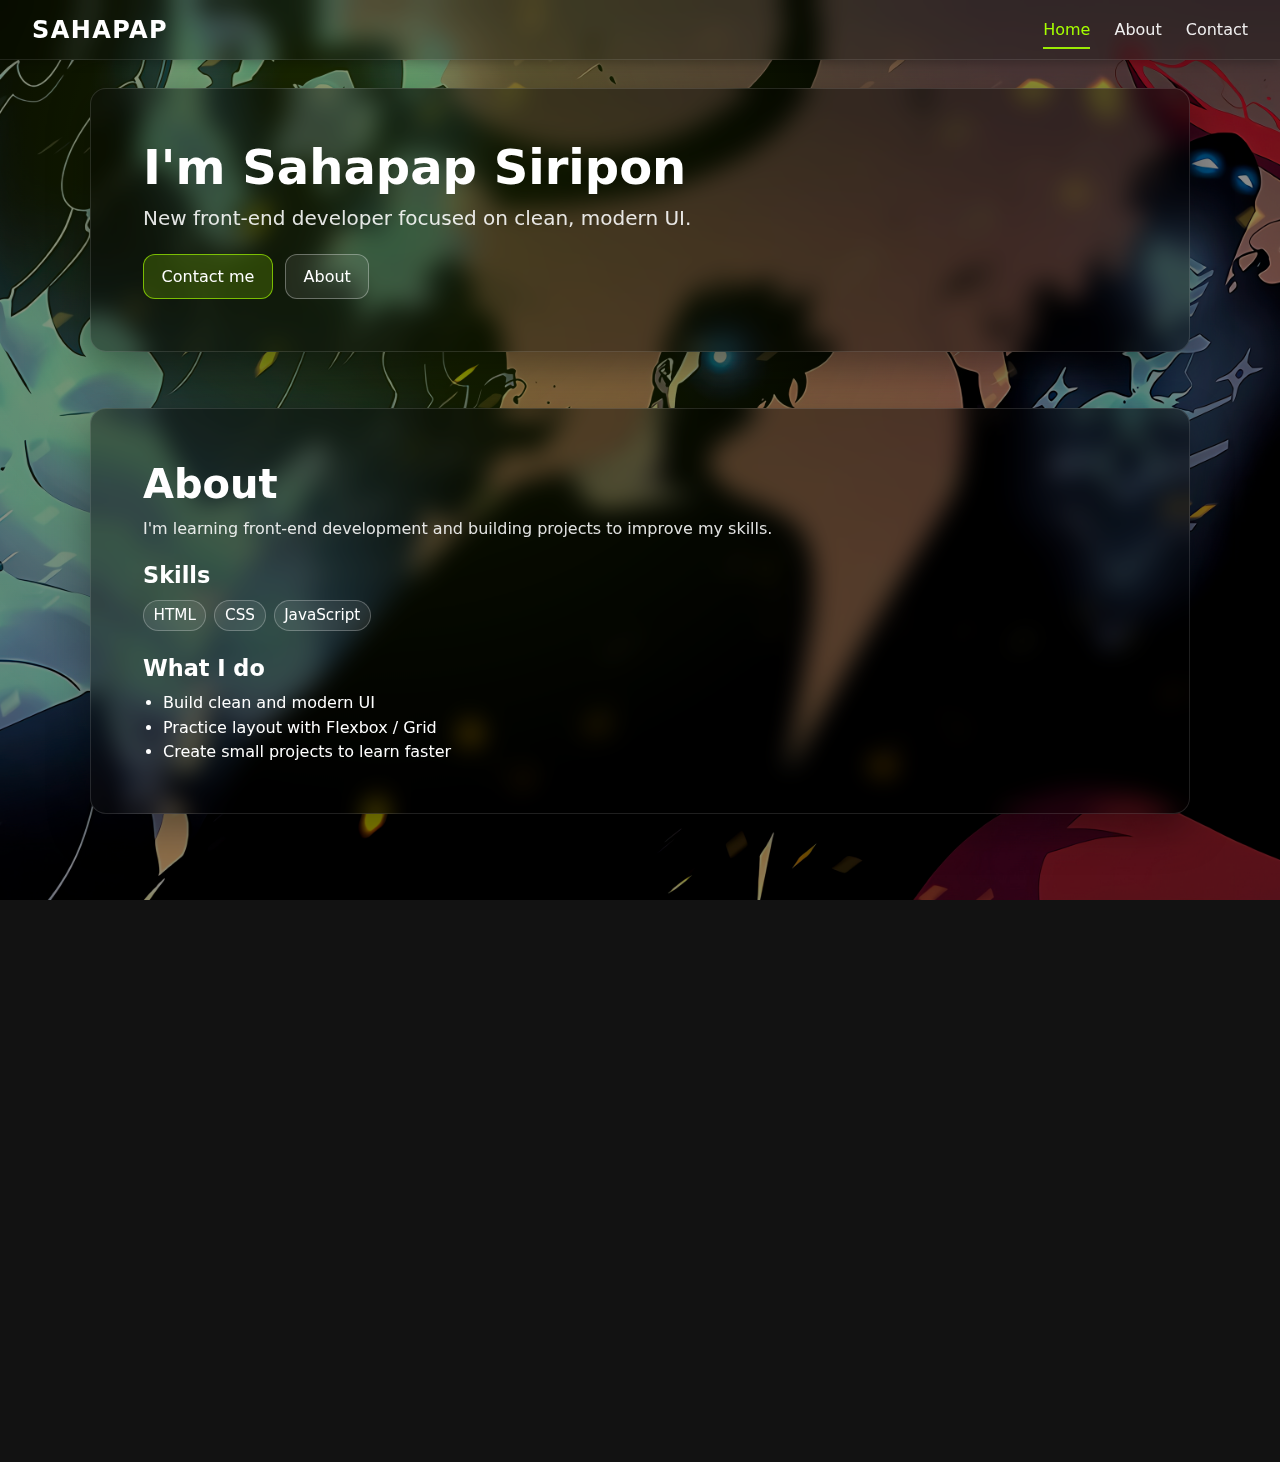
<file: 001/index.html>
<!doctype html>
<html lang="en">
<head>
  <meta charset="UTF-8" />
  <meta name="viewport" content="width=device-width, initial-scale=1" />
  <title>Sahapap Siripon | Front-end Developer</title>
  <meta name="description" content="Sahapap Siripon — new front-end developer building clean, modern UI." />
  <meta name="color-scheme" content="dark" />
  <meta name="theme-color" content="#0b0b0b" />
  <link rel="preload" href="solo-leveling-3840x2160-14657.jpg" as="image" />
  <link rel="stylesheet" href="style.css" />
</head>
<body>
  <a class="skip-link" href="#home">Skip to content</a>

  <header class="navbar">
    <a class="logo" href="#home">SAHAPAP</a>

    <button
      class="nav-toggle-btn"
      id="nav-toggle"
      type="button"
      aria-controls="primary-navigation"
      aria-expanded="false"
    >
      <span class="sr-only">Menu</span>
      <span class="bars" aria-hidden="true">
        <span></span>
        <span></span>
        <span></span>
      </span>
    </button>

    <nav class="menu" id="primary-navigation" aria-label="Primary navigation">
      <ul>
        <li><a href="#home" class="active">Home</a></li>
        <li><a href="#about">About</a></li>
        <li><a href="#contact">Contact</a></li>
      </ul>
    </nav>
  </header>

  <main>
    <section id="home" class="home">
      <div class="hero-card card">
        <h1>I'm Sahapap Siripon</h1>
        <p>New front-end developer focused on clean, modern UI.</p>

        <div class="hero-actions">
          <a class="btn primary" href="#contact">Contact me</a>
          <a class="btn" href="#about">About</a>
        </div>
      </div>
    </section>

    <section id="about" class="about">
      <div class="section-card card">
        <h2>About</h2>
        <p>I'm learning front-end development and building projects to improve my skills.</p>

        <h3>Skills</h3>
        <div class="chips">
          <span class="chip">HTML</span>
          <span class="chip">CSS</span>
          <span class="chip">JavaScript</span>
        </div>

        <h3>What I do</h3>
        <ul class="list">
          <li>Build clean and modern UI</li>
          <li>Practice layout with Flexbox / Grid</li>
          <li>Create small projects to learn faster</li>
        </ul>
      </div>
    </section>

    <section id="contact" class="contact">
      <div class="section-card card">
        <h2>Contact</h2>
        <p>If you'd like to work together, feel free to reach out.</p>

        <div class="contact-grid">
          <a class="contact-item" href="mailto:knot1245@email.com">knot1245@email.com</a>
          <a class="contact-item" href="https://github.com/Haruma1w" target="_blank" rel="noopener noreferrer">GitHub</a>
          <a class="contact-item" href="https://www.instagram.com/knott_sp/" target="_blank" rel="noopener noreferrer">Instagram</a>
        </div>
      </div>
    </section>
  </main>

  <footer class="footer">
    <div class="footer-card card card--flat">
      <div class="footer-grid">
        <div class="footer-col">
          <div class="footer-title">SAHAPAP</div>
          <p class="footer-text">New front-end developer. Building modern UI and learning every day.</p>
        </div>

        <div class="footer-col">
          <div class="footer-title">Quick links</div>
          <div class="footer-links">
            <a href="#home">Home</a>
            <a href="#about">About</a>
            <a href="#contact">Contact</a>
          </div>
        </div>

        <div class="footer-col">
          <div class="footer-title">Contact</div>
          <div class="footer-links">
            <a href="mailto:knot1245@email.com">knot1245@email.com</a>
            <a href="https://www.instagram.com/knott_sp/" target="_blank" rel="noopener noreferrer">Instagram</a>
            <a href="https://github.com/Haruma1w" target="_blank" rel="noopener noreferrer">GitHub</a>
          </div>
        </div>
      </div>

      <div class="footer-bottom">© <span id="year"></span> Sahapap Siripon</div>
    </div>
  </footer>

  <script src="script.js" defer></script>
</body>
</html>
</file>
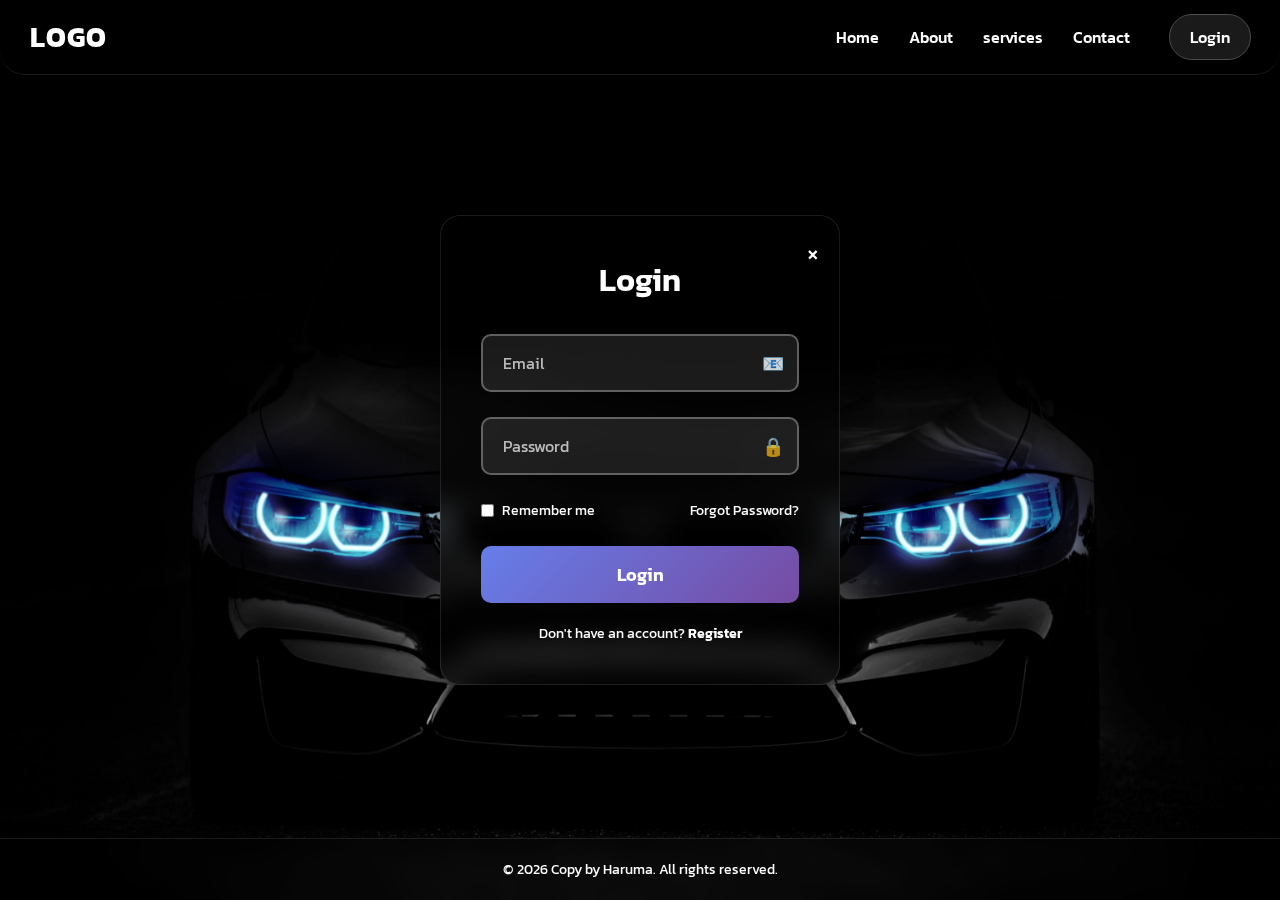
<file: 003/index.html>
<!DOCTYPE html>
<html lang="en">
<head>
    <meta charset="UTF-8">
    <meta name="viewport" content="width=device-width, initial-scale=1.0">
    <title>Login Page</title>
    <link rel="stylesheet" href="style.css">
</head>
<body>
    <div class="navbar">
        <div class="logo">LOGO</div>
        <div class="menu">
            <ul>
                <li><a href="">Home</a></li>
                <li><a href="">About</a></li>
                <li><a href="">services</a></li>
                <li><a href="">Contact</a></li>
            </ul>
        </div>
        <div class="Login"><a href="#">Login</a></div>
    </div>
    <div class="login">
        <span class="close-btn">&times;</span>
        <h1>Login</h1>
        <form action="">
            <div class="input-group">
                <input type="email" placeholder="Email">
                <span class="icon">📧</span>
            </div>
            <div class="input-group">
                <input type="password" placeholder="Password">
                <span class="icon">🔒</span>
            </div>
            <div class="remember-forgot">
                <label><input type="checkbox" id="remember"> Remember me</label>
                <a href="#">Forgot Password?</a>
            </div>
            <button type="submit">Login</button>
            <div class="register-link">
                Don't have an account? <a href="#">Register</a>
            </div>
        </form>
    </div>
    
    <footer>
        <p>&copy; 2026 Copy by Haruma. All rights reserved.</p>
    </footer>
</body>
</html>
</file>
<file: 001/style.css>
* {
  margin: 0;
  padding: 0;
  box-sizing: border-box;
}

:root {
  --header-h: 60px;
  --radius: 16px;
  --accent: #a6ff00;
  --text: #ffffff;
  --muted: rgba(255, 255, 255, 0.88);
  --glass: rgba(0, 0, 0, 0.38);
  --glass-strong: rgba(0, 0, 0, 0.66);
  --border: rgba(255, 255, 255, 0.12);
  --shadow: 0 16px 40px rgba(0, 0, 0, 0.35);
  --shadow-strong: 0 18px 55px rgba(0, 0, 0, 0.5);
  --max: 1100px;
  --pad: 2rem;
}

html {
  scroll-behavior: smooth;
}

body {
  font-family: system-ui, -apple-system, Segoe UI, Roboto, Arial, sans-serif;
  min-height: 100vh;
  color: var(--text);
  background: url("solo-leveling-3840x2160-14657.jpg") no-repeat center / cover fixed;
  padding-top: var(--header-h);
  position: relative;
}

body::before {
  content: "";
  position: fixed;
  inset: 0;
  background: radial-gradient(circle at 30% 20%, rgba(166, 255, 0, 0.18), transparent 55%),
    rgba(0, 0, 0, 0.45);
  pointer-events: none;
  z-index: -1;
}

a {
  color: inherit;
}

a:focus-visible,
button:focus-visible {
  outline: 2px solid rgba(166, 255, 0, 0.9);
  outline-offset: 3px;
}

.sr-only {
  position: absolute;
  width: 1px;
  height: 1px;
  padding: 0;
  margin: -1px;
  overflow: hidden;
  clip: rect(0, 0, 0, 0);
  white-space: nowrap;
  border: 0;
}

.skip-link {
  position: absolute;
  left: -999px;
  top: 0.75rem;
  z-index: 2000;
  padding: 0.75rem 1rem;
  border-radius: 12px;
  background: rgba(0, 0, 0, 0.8);
  border: 1px solid rgba(255, 255, 255, 0.25);
  text-decoration: none;
}

.skip-link:focus {
  left: 0.75rem;
}

.navbar {
  height: var(--header-h);
  position: fixed;
  top: 0;
  left: 0;
  right: 0;
  z-index: 1000;
  display: flex;
  justify-content: space-between;
  align-items: center;
  padding: 0 var(--pad);
  background: rgba(0, 0, 0, 0.22);
  backdrop-filter: blur(12px);
  border-bottom: 1px solid rgba(255, 255, 255, 0.1);
  box-shadow: 0 2px 10px rgba(0, 0, 0, 0.25);
}

.logo {
  font-size: 1.5rem;
  font-weight: 800;
  letter-spacing: 0.06em;
  text-decoration: none;
}

.nav-toggle-btn {
  display: none;
  align-items: center;
  justify-content: center;
  width: 44px;
  height: 44px;
  border-radius: 12px;
  border: 1px solid rgba(255, 255, 255, 0.22);
  background: rgba(0, 0, 0, 0.18);
  cursor: pointer;
  position: relative;
}

.nav-toggle-btn .bars {
  display: inline-flex;
  flex-direction: column;
  justify-content: center;
  gap: 6px;
}

.nav-toggle-btn .bars span {
  display: block;
  width: 20px;
  height: 2px;
  background: #ffffff;
  border-radius: 2px;
  transition: transform 0.2s ease, opacity 0.2s ease;
}

.navbar.is-open .nav-toggle-btn .bars span:nth-child(2) {
  opacity: 0;
}

.navbar.is-open .nav-toggle-btn .bars span:nth-child(1) {
  transform: translateY(8px) rotate(45deg);
}

.navbar.is-open .nav-toggle-btn .bars span:nth-child(3) {
  transform: translateY(-8px) rotate(-45deg);
}

.menu {
  display: flex;
  align-items: center;
}

.menu ul {
  display: flex;
  align-items: center;
  gap: 1.5rem;
  list-style: none;
}

.menu a {
  text-decoration: none;
  position: relative;
  padding: 0.35rem 0;
  color: rgba(255, 255, 255, 0.92);
  transition: color 0.2s ease;
}

.menu a:hover {
  color: var(--accent);
}

.menu a::after {
  content: "";
  position: absolute;
  left: 0;
  bottom: -4px;
  height: 2px;
  width: 100%;
  background: rgba(166, 255, 0, 0.9);
  transform: scaleX(0);
  transform-origin: left;
  transition: transform 0.2s ease;
}

.menu a:hover::after,
.menu a.active::after {
  transform: scaleX(1);
}

.menu a.active {
  color: var(--accent);
}

main {
  display: block;
}

section {
  padding: 1.75rem var(--pad);
  display: flex;
  align-items: center;
  justify-content: center;
}

section[id] {
  scroll-margin-top: calc(var(--header-h) + 16px);
}

.card {
  width: min(var(--max), 100%);
  padding: 3.25rem;
  border-radius: var(--radius);
  background: var(--glass);
  backdrop-filter: blur(12px);
  box-shadow: var(--shadow);
  border: 1px solid var(--border);
  opacity: 0;
  transform: translateY(10px);
  transition: opacity 0.45s ease, transform 0.45s ease, box-shadow 0.25s ease, border-color 0.25s ease;
}

.card.is-visible {
  opacity: 1;
  transform: translateY(0);
}

.card:hover {
  transform: translateY(-2px);
  border-color: rgba(166, 255, 0, 0.28);
  box-shadow: var(--shadow-strong);
}

.card--flat:hover {
  transform: translateY(0);
  border-color: var(--border);
  box-shadow: var(--shadow);
}

.hero-card h1 {
  font-size: clamp(2rem, 5vw, 3rem);
  line-height: 1.1;
}

.hero-card p {
  margin-top: 0.75rem;
  font-size: clamp(1rem, 2.5vw, 1.25rem);
  color: var(--muted);
}

.section-card h2 {
  font-size: clamp(1.75rem, 4vw, 2.5rem);
  line-height: 1.15;
}

.section-card h3 {
  margin-top: 1.5rem;
  font-size: clamp(1.1rem, 3vw, 1.4rem);
}

.section-card p {
  margin-top: 0.75rem;
  color: var(--muted);
}

.hero-actions {
  margin-top: 1.5rem;
  display: flex;
  gap: 0.75rem;
  flex-wrap: wrap;
}

.btn {
  display: inline-flex;
  align-items: center;
  justify-content: center;
  padding: 0.75rem 1.1rem;
  border-radius: 12px;
  text-decoration: none;
  color: var(--text);
  border: 1px solid rgba(255, 255, 255, 0.32);
  background: rgba(255, 255, 255, 0.08);
  transition: transform 0.2s ease, background 0.2s ease, border-color 0.2s ease;
}

.btn:hover {
  transform: translateY(-1px);
  background: rgba(255, 255, 255, 0.14);
  border-color: rgba(255, 255, 255, 0.55);
}

.btn.primary {
  background: rgba(166, 255, 0, 0.18);
  border-color: rgba(166, 255, 0, 0.65);
}

.btn.primary:hover {
  background: rgba(166, 255, 0, 0.28);
  border-color: rgba(166, 255, 0, 0.9);
}

.chips {
  margin-top: 0.75rem;
  display: flex;
  flex-wrap: wrap;
  gap: 0.5rem;
}

.chip {
  display: inline-flex;
  align-items: center;
  padding: 0.35rem 0.6rem;
  border-radius: 999px;
  border: 1px solid rgba(255, 255, 255, 0.25);
  background: rgba(255, 255, 255, 0.08);
  font-size: 0.95rem;
}

.list {
  margin-top: 0.75rem;
  padding-left: 1.25rem;
}

.list li {
  margin-top: 0.35rem;
}

.contact-grid {
  margin-top: 1rem;
  display: grid;
  grid-template-columns: repeat(auto-fit, minmax(200px, 1fr));
  gap: 0.75rem;
}

.contact-item {
  display: flex;
  align-items: center;
  justify-content: center;
  padding: 0.9rem;
  border-radius: 12px;
  text-decoration: none;
  color: var(--text);
  border: 1px solid rgba(255, 255, 255, 0.25);
  background: rgba(255, 255, 255, 0.08);
  transition: transform 0.2s ease, background 0.2s ease, border-color 0.2s ease;
}

.contact-item:hover {
  transform: translateY(-1px);
  background: rgba(255, 255, 255, 0.14);
  border-color: rgba(255, 255, 255, 0.45);
}

.footer {
  padding: 1.75rem var(--pad) 2.5rem;
  display: flex;
  justify-content: center;
}

.footer-card {
  padding: 2rem;
}

.footer-grid {
  display: grid;
  grid-template-columns: repeat(auto-fit, minmax(250px, 1fr));
  gap: 1.5rem;
}

.footer-title {
  font-weight: 800;
  font-size: 1.1rem;
  color: var(--accent);
  text-shadow: 0 0 10px rgba(166, 255, 0, 0.28);
}

.footer-text {
  margin-top: 0.5rem;
  opacity: 0.92;
  color: rgba(255, 255, 255, 0.86);
}

.footer-links {
  margin-top: 0.6rem;
  display: grid;
  gap: 0.5rem;
}

.footer-links a {
  color: rgba(255, 255, 255, 0.72);
  text-decoration: none;
  transition: transform 0.2s ease, color 0.2s ease;
  padding: 0.2rem 0;
}

.footer-links a:hover {
  color: var(--accent);
  transform: translateX(4px);
}

.footer-bottom {
  margin-top: 1.5rem;
  padding-top: 1rem;
  border-top: 1px solid rgba(255, 255, 255, 0.12);
  opacity: 0.85;
  font-size: 0.95rem;
  color: rgba(255, 255, 255, 0.6);
  text-align: center;
}

@media (max-width: 1024px) {
  .card {
    padding: 2.5rem;
  }

  .hero-actions {
    flex-direction: column;
    align-items: stretch;
  }

  .btn {
    width: 100%;
  }
}

@media (max-width: 768px) {
  :root {
    --pad: 1rem;
  }

  body {
    background-attachment: scroll;
  }

  body.menu-open {
    overflow: hidden;
  }

  .nav-toggle-btn {
    display: inline-flex;
  }

  .menu {
    position: fixed;
    top: var(--header-h);
    left: 0;
    right: 0;
    padding: 0.75rem 1rem 1rem;
    background: var(--glass-strong);
    backdrop-filter: blur(12px);
    border-bottom: 1px solid rgba(255, 255, 255, 0.12);
    opacity: 0;
    transform: translateY(-10px);
    pointer-events: none;
    transition: opacity 0.2s ease, transform 0.2s ease;
  }

  .navbar.is-open .menu {
    opacity: 1;
    transform: translateY(0);
    pointer-events: auto;
  }

  .menu ul {
    flex-direction: column;
    gap: 0.75rem;
  }

  .contact-grid {
    grid-template-columns: 1fr;
  }

  .card {
    padding: 1.5rem;
  }

  .footer {
    padding: 1.25rem var(--pad) 2rem;
  }

  .footer-card {
    padding: 1.5rem;
  }

  .footer-grid {
    grid-template-columns: 1fr;
    gap: 1rem;
  }
}

@media (max-width: 480px) {
  :root {
    --header-h: 55px;
  }

  section {
    padding: 1rem 0.75rem;
  }

  section[id] {
    scroll-margin-top: calc(var(--header-h) + 10px);
  }

  .card {
    padding: 1.25rem;
    border-radius: 12px;
  }

  .footer {
    padding: 1rem 0.75rem 1.5rem;
  }

  .footer-card {
    padding: 1.25rem;
    border-radius: 12px;
  }

  .footer-bottom {
    font-size: 0.85rem;
  }

  .logo {
    font-size: 1.25rem;
  }

  .btn {
    padding: 0.6rem 1rem;
    font-size: 0.9rem;
  }

  .chip {
    font-size: 0.85rem;
    padding: 0.25rem 0.5rem;
  }

  .contact-item {
    padding: 0.75rem;
    font-size: 0.95rem;
  }
}

@media (prefers-reduced-motion: reduce) {
  html {
    scroll-behavior: auto;
  }

  * {
    transition: none !important;
    animation: none !important;
  }
}
</file>
<file: 003/style.css>
@import url('https://fonts.googleapis.com/css2?family=Kanit:ital,wght@0,100;0,200;0,300;0,400;0,500;0,600;0,700;0,800;0,900;1,100;1,200;1,300;1,400;1,500;1,600;1,700;1,800;1,900&display=swap');

* {
    margin: 0;
    padding: 0;
    box-sizing: border-box;
    font-family: 'Kanit', sans-serif;
}
body {
    background: url(bmw-m3-angel-eyes-black-background-5k-3840x2160-896.jpg);
    background-size: cover;
    background-position: center;
    background-repeat: no-repeat;
    min-height: 100vh;
}
.navbar{
    display: flex;
    justify-content: flex-end;
    align-items: center;
    padding: 15px 30px;
    width: 100%;
    backdrop-filter: blur(15px);
    background: rgba(0, 0, 0, 0.3);
    border-bottom: 1px solid rgba(255, 255, 255, 0.1);
    border-radius: 25px;
}

.navbar .menu ul {
    display: flex;
    gap: 30px;
    list-style: none;
    margin: 0;
    padding: 0;
    align-items: center;
    margin-right: 40px;
}

.navbar .menu ul li a {
    text-decoration: none;
    font-size: 16px;
    color: #ffffff;
    font-weight: 500;
    transition: all 0.3s ease;
    position: relative;
}

.navbar .menu ul li a:hover {
    color: #f0f0f0;
}

.navbar .menu ul li a::after {
    content: '';
    position: absolute;
    bottom: -5px;
    left: 0;
    width: 0;
    height: 2px;
    background: #ffffff;
    transition: width 0.3s ease;
}

.navbar .menu ul li a:hover::after {
    width: 100%;
}
.logo {
    font-size: 28px;
    font-weight: 700;
    margin-right: auto;
    color: #ffffff;
    letter-spacing: 1px;
    text-shadow: 2px 2px 4px rgba(0, 0, 0, 0.3);
}
.Login {
    padding: 10px 20px;
    outline: 1px solid rgba(255, 255, 255, 0.3);
    border-radius: 25px;
    background: rgba(255, 255, 255, 0.1);
    transition: all 0.3s ease;
}

.Login:hover {
    background: rgba(255, 255, 255, 0.2);
    outline: 1px solid rgba(255, 255, 255, 0.5);
    transform: translateY(-2px);
}

.Login a {
    text-decoration: none;
    color: #ffffff;
    font-size: 16px;
    font-weight: 500;
}

.login {
    position: fixed;
    top: 50%;
    left: 50%;
    transform: translate(-50%, -50%);
    width: 400px;
    background: rgba(0, 0, 0, 0.3);
    backdrop-filter: blur(15px);
    border: 1px solid rgba(255, 255, 255, 0.1);
    border-radius: 20px;
    padding: 40px;
    box-shadow: 0 15px 35px rgba(0, 0, 0, 0.2);
    text-align: center;
}

.close-btn {
    position: absolute;
    top: 15px;
    right: 20px;
    font-size: 28px;
    color: #ffffff;
    cursor: pointer;
    transition: color 0.3s ease;
}

.close-btn:hover {
    color: #cccccc;
}

.login h1 {
    color: #ffffff;
    margin-bottom: 30px;
    font-size: 32px;
    font-weight: 600;
}

.input-group {
    position: relative;
    margin-bottom: 25px;
}

.input-group input {
    width: 100%;
    padding: 15px 50px 15px 20px;
    border: 2px solid rgba(255, 255, 255, 0.3);
    border-radius: 10px;
    font-size: 16px;
    background: rgba(255, 255, 255, 0.1);
    color: #ffffff;
    transition: all 0.3s ease;
    box-sizing: border-box;
}

.input-group input::placeholder {
    color: rgba(255, 255, 255, 0.7);
}

.input-group input:focus {
    outline: none;
    border-color: rgba(255, 255, 255, 0.6);
    background: rgba(255, 255, 255, 0.2);
}

.input-group .icon {
    position: absolute;
    right: 15px;
    top: 50%;
    transform: translateY(-50%);
    font-size: 18px;
    color: rgba(255, 255, 255, 0.8);
}

.remember-forgot {
    display: flex;
    justify-content: space-between;
    align-items: center;
    margin-bottom: 25px;
    font-size: 14px;
}

.remember-forgot label {
    display: flex;
    align-items: center;
    color: #ffffff;
}

.remember-forgot label input {
    margin-right: 8px;
}

.remember-forgot a {
    color: #ffffff;
    text-decoration: none;
    transition: color 0.3s ease;
}

.remember-forgot a:hover {
    color: #cccccc;
}

.login button {
    width: 100%;
    padding: 15px;
    background: linear-gradient(135deg, #667eea 0%, #764ba2 100%);
    border: none;
    border-radius: 10px;
    color: white;
    font-size: 18px;
    font-weight: 600;
    cursor: pointer;
    transition: all 0.3s ease;
    margin-bottom: 20px;
}

.login button:hover {
    transform: translateY(-2px);
    box-shadow: 0 8px 20px rgba(102, 126, 234, 0.4);
}

.register-link {
    color: #ffffff;
    font-size: 14px;
}

.register-link a {
    color: #ffffff;
    text-decoration: none;
    font-weight: 600;
    transition: color 0.3s ease;
}

.register-link a:hover {
    color: #cccccc;
}

footer {
    position: fixed;
    bottom: 0;
    left: 0;
    width: 100%;
    text-align: center;
    padding: 20px;
    background: rgba(0, 0, 0, 0.3);
    backdrop-filter: blur(10px);
    border-top: 1px solid rgba(255, 255, 255, 0.1);
    color: #ffffff;
    font-size: 14px;
}
</file>
